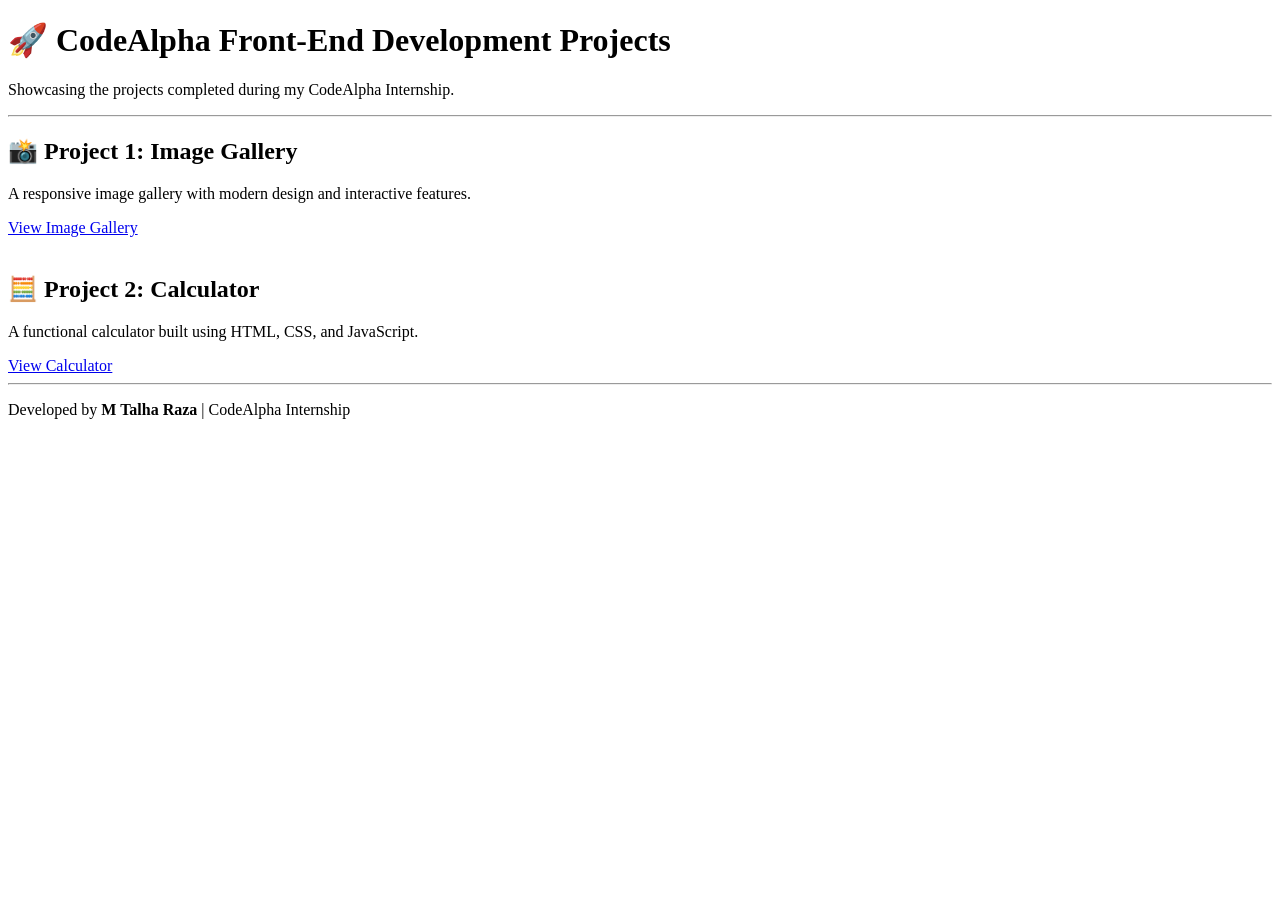
<file: index.html>
<!DOCTYPE html>
<html lang="en">
<head>
    <meta charset="UTF-8">
    <meta name="viewport" content="width=device-width, initial-scale=1.0">
    <title>CodeAlpha Projects Portfolio</title>
</head>
<body>

    <header>
        <h1>🚀 CodeAlpha Front-End Development Projects</h1>
        <p>Showcasing the projects completed during my CodeAlpha Internship.</p>
    </header>

    <hr>

    <section>
        <h2>📸 Project 1: Image Gallery</h2>
        <p>A responsive image gallery with modern design and interactive features.</p>
        <a href="gallery.html">View Image Gallery</a>
    </section>

    <br>

    <section>
        <h2>🧮 Project 2: Calculator</h2>
        <p>A functional calculator built using HTML, CSS, and JavaScript.</p>
        <a href="cal.html">View Calculator</a>
    </section>

    <hr>

    <footer>
        <p>Developed by <strong>M Talha Raza</strong> | CodeAlpha Internship</p>
    </footer>

</body>
</html>
</file>
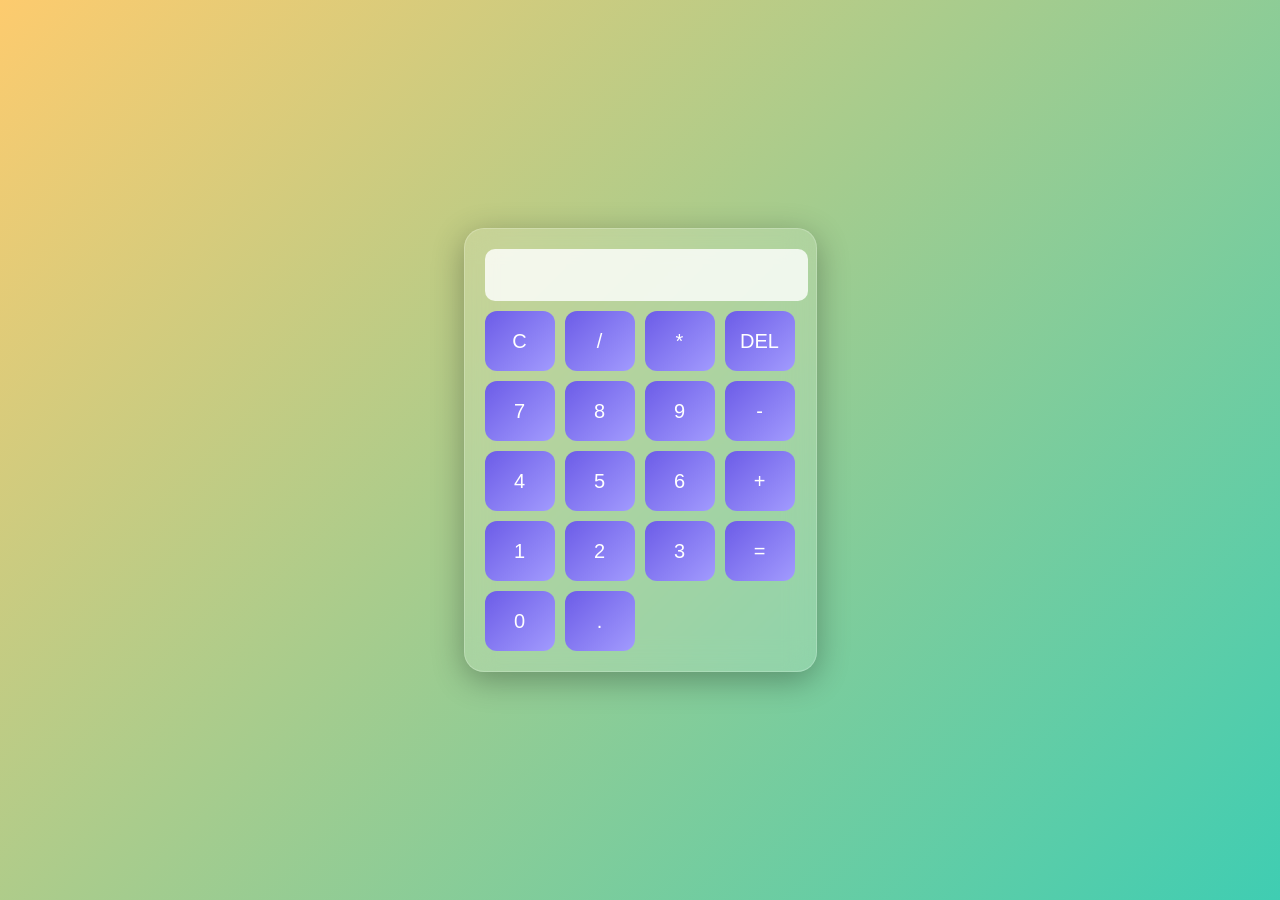
<file: cal.html>
<!DOCTYPE html>
<html lang="en">
<head>
    <meta charset="UTF-8">
    <meta name="viewport" content="width=device-width, initial-scale=1.0">
    <title>Calculator</title>
    <link rel="stylesheet" href="cal.css">
</head>
<body>

<div class="calculator">
    <input type="text" id="display" disabled>

    <div class="buttons">
        <button onclick="clearDisplay()">C</button>
        <button onclick="appendValue('/')">/</button>
        <button onclick="appendValue('*')">*</button>
        <button onclick="deleteLast()">DEL</button>

        <button onclick="appendValue('7')">7</button>
        <button onclick="appendValue('8')">8</button>
        <button onclick="appendValue('9')">9</button>
        <button onclick="appendValue('-')">-</button>

        <button onclick="appendValue('4')">4</button>
        <button onclick="appendValue('5')">5</button>
        <button onclick="appendValue('6')">6</button>
        <button onclick="appendValue('+')">+</button>

        <button onclick="appendValue('1')">1</button>
        <button onclick="appendValue('2')">2</button>
        <button onclick="appendValue('3')">3</button>
        <button rowspan="2" onclick="calculate()">=</button>

        <button onclick="appendValue('0')">0</button>
        <button onclick="appendValue('.')">.</button>
    </div>
</div>

<script src="cal.js"></script>
</body>
</html>
</file>
<file: cal.css>
body {
    margin: 0;
    display: flex;
    justify-content: center;
    align-items: center;
    height: 100vh;
    font-family: Arial, sans-serif;

    /* Animated Gradient Background */
    background: linear-gradient(-45deg, #ff6b6b, #6c5ce7, #00cec9, #fdcb6e);
    background-size: 400% 400%;
    animation: gradientBG 12s ease infinite;
}

@keyframes gradientBG {
    0% {
        background-position: 0% 50%;
    }
    50% {
        background-position: 100% 50%;
    }
    100% {
        background-position: 0% 50%;
    }
}

.calculator {
    background: rgba(255, 255, 255, 0.15);
    backdrop-filter: blur(15px);
    padding: 20px;
    border-radius: 20px;
    box-shadow: 0 8px 32px rgba(0, 0, 0, 0.3);
    border: 1px solid rgba(255, 255, 255, 0.2);

    /* Floating Animation */
    animation: float 3s ease-in-out infinite;
}

@keyframes float {
    0%, 100% {
        transform: translateY(0);
    }
    50% {
        transform: translateY(-10px);
    }
}

#display {
    width: 100%;
    height: 50px;
    font-size: 24px;
    margin-bottom: 10px;
    text-align: right;
    border: none;
    border-radius: 10px;
    background: rgba(255, 255, 255, 0.8);
    padding-right: 10px;
}

.buttons {
    display: grid;
    grid-template-columns: repeat(4, 70px);
    gap: 10px;
}

button {
    height: 60px;
    font-size: 20px;
    border: none;
    border-radius: 12px;
    cursor: pointer;
    color: white;

    /* New Button Color */
    background: linear-gradient(135deg, #6c5ce7, #a29bfe);

    transition: all 0.3s ease;
}

button:hover {
    transform: scale(1.08);
    background: linear-gradient(135deg, #00cec9, #0984e3);
    box-shadow: 0 5px 15px rgba(0, 206, 201, 0.5);
}

button:active {
    transform: scale(0.95);
}
</file>
